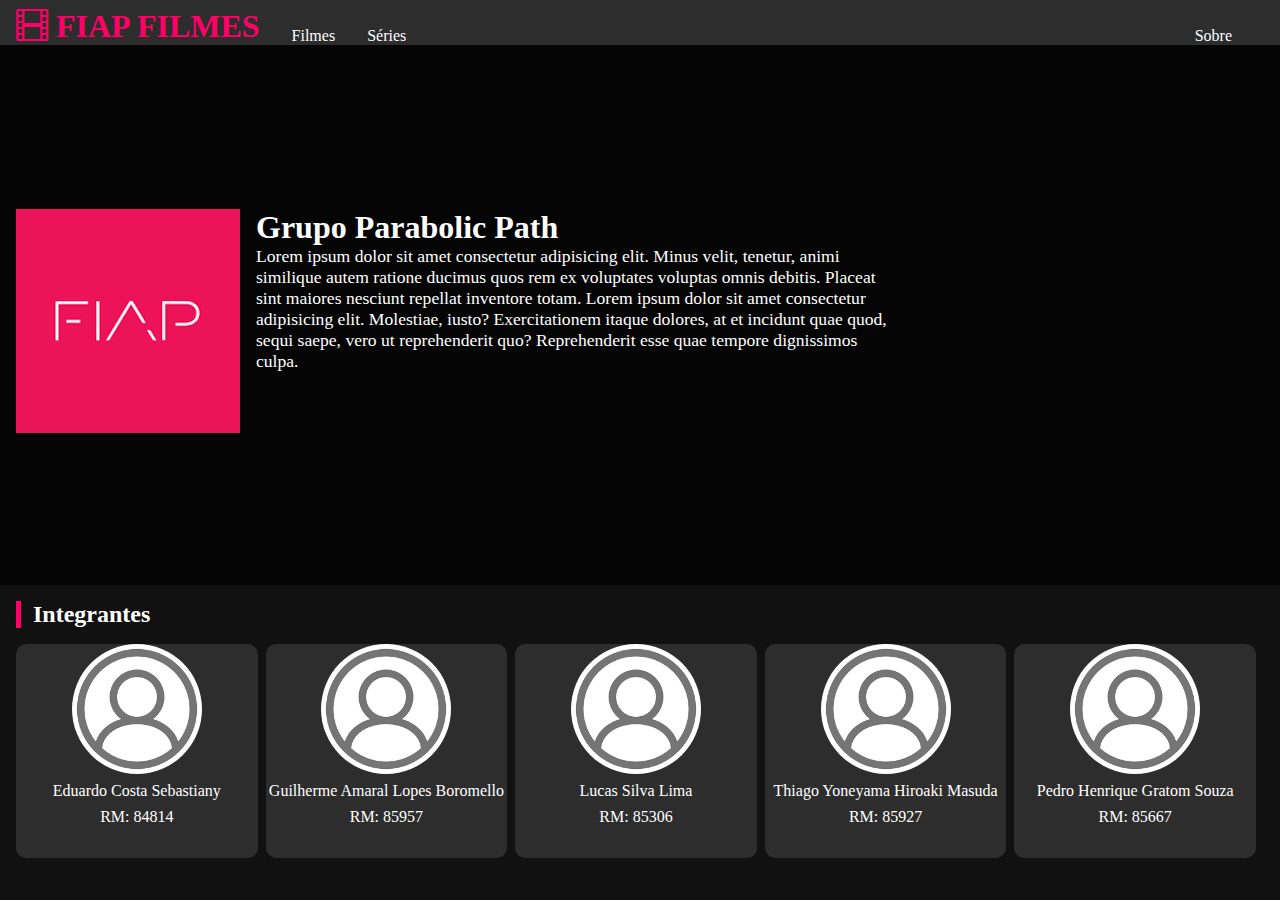
<file: Sobre.html>
<!DOCTYPE html>
<html lang="pt-br">
<head>
    <meta charset="UTF-8">
    <meta http-equiv="X-UA-Compatible" content="IE=edge">
    <meta name="viewport" content="width=device-width, initial-scale=1.0">
    <link rel="stylesheet" href="CSS/base.css">
    <link rel="stylesheet" href="CSS/Sobre.css">
    <link href="https://fonts.googleapis.com/icon?family=Material+Icons" rel="stylesheet">
    <link rel="stylesheet" href="https://cdn.jsdelivr.net/npm/bootstrap-icons@1.3.0/font/bootstrap-icons.css">
    <title>FIAP-Sobre</title>
</head>
<body>
    
    <header>
        <div id="div-header-top">
            <div id="div-titulo"><h1 class="bi bi-film"> FIAP FILMES</h1></div>
            <nav>
                <ul id="lista-nav">
                    <li><a href="#" class="link-nav">Filmes</a></li>
                    <li><a href="#" class="link-nav">Séries</a></li>
                    <li><a href="#" class="link-nav">Sobre</a></li>
                </ul>
            </nav>
        </div>
    </header>

    <main>
        <section>
            <article id="article-curso">
                <div><img src="[data-uri]" alt="Logo FIAP"></div>
                <div id="div-sinopse">
                    <h2>Grupo Parabolic Path</h2>
                    <p>
                        Lorem ipsum dolor sit amet consectetur adipisicing elit. Minus velit, tenetur, animi similique autem ratione ducimus 
                        quos rem ex voluptates voluptas omnis debitis. Placeat sint maiores nesciunt repellat inventore totam.
                        Lorem ipsum dolor sit amet consectetur adipisicing elit. Molestiae, iusto? Exercitationem itaque dolores, at et incidunt quae quod, 
                        sequi saepe, vero ut reprehenderit quo? Reprehenderit esse quae tempore dignissimos culpa.
                    </p>
                </div>
            </article>
        </section>

        <section id="section-elenco">
            <h3>Integrantes</h3>
            <article>
                <div class="div-elenco">
                    <img src="[data-uri]" alt="Foto Eduardo Costa Sebastiany">
                    <p class="p-autor">Eduardo Costa Sebastiany</p>
                    <p>RM: 84814</p>
                </div>
                
                <div class="div-elenco">
                    <img src="[data-uri]" alt="Foto Guilherme Amaral Lopes Boromello">
                    <p class="p-autor">Guilherme Amaral Lopes Boromello</p>
                    <p>RM: 85957</p>
                </div>

                <div class="div-elenco">
                    <img src="[data-uri]" alt="Foto Lucas Silva Lima">
                    <p class="p-autor">Lucas Silva Lima</p>
                    <p>RM: 85306</p>
                </div>
                
                <div class="div-elenco">
                    <img src="[data-uri]" alt="Foto Thiago Yoneyama Hiroaki Masuda">
                    <p class="p-autor">Thiago Yoneyama Hiroaki Masuda</p>
                    <p>RM: 85927</p>
                </div>

                <div class="div-elenco">
                    <img src="[data-uri]" alt="Foto Pedro Henrique Gratom Souza">
                    <p class="p-autor">Pedro Henrique Gratom Souza</p>
                    <p>RM: 85667</p>
                </div>
            </article>
        </section>
    </main>
</body>
</html>
</file>
<file: CSS/base.css>
:root 
{
    --cor-primaria: #f06;
    --texto: #fff;
    --bg-padrao: #111;
    --bg-destaque: #2d2d2d;
    --font: 'Roboto', san-serif;
}

*
{
    box-sizing: border-box;
    color: var(--texto);
    font-family: var(--font);
    margin: 0;
}

body
{background-color: var(--bg-padrao);}

#div-header-top
{
    align-items: flex-end;
    background-color: var(--bg-destaque);
    display: flex;
    padding: .5em 1em 0 1em;
    z-index: 1;
}

h1
{color: var(--cor-primaria);}

nav 
{
    flex-grow: 1;
    margin: 0 1em;
}

#lista-nav
{
    display: flex;
    list-style: none;
    padding: 0;
}

#lista-nav > li:last-child
{flex-grow: 1;}

#lista-nav > li:last-child a
{text-align: end;}

a
{
    display: block;
    text-decoration: none;
}

.link-nav 
{margin: 0 1em;}

main
{background-color: var(--bg-padrao);}

section
{
    display: flex;
    flex-direction: column;
}

article
{
    display: flex;
    margin-top: 1em;
}


@media (max-width: 550px) 
{
    h1 {font-size: 1.5em;}

    #div-header-top
    {
        padding: 0;
        flex-direction: column;
        align-items: center;
    }

    nav {margin: .5em 0;}

}

@media (min-width:551px) and (max-width: 900px)
{
    header {width: 100vw;} 
}
</file>
<file: CSS/Sobre.css>
section:first-child
{
    background-image: url("https://s3.amazonaws.com/public-cdn.ibmec.br/portalibmec-content/public/term/course/course_image/banner_-_engenharia_de_computacao-min.jpg");
    background-repeat: no-repeat;
    background-size: cover;
    display: flex;
    justify-content: center;
    height: 60vh;
    position: relative;
}

section:first-child::before
{
    position: absolute;
    content: "";
    top: 0;
    left: 0;
    height: 100%;
    width: 100%;
    background-color: rgba(0, 0, 0, .7);
}

section:first-child article
{z-index: 1;}

#div-sinopse
{
    margin-left: 1em;
    width: 50vw;
}

h2
{font-size: 2em;}

h2 + p
{font-size: 1.1em;}

section
{padding: 1em;}

h3
{
    border-left: 5px solid var(--cor-primaria);
    font-size: 1.5em;
    padding-left: .5em;;
}

.div-elenco
{
    align-items: center;
    background-color: var(--bg-destaque);
    border-radius: 10px;
    display: flex;
    flex-direction: column;
    justify-content: center;
    margin-right: .5em;
    padding: 0 0 2em;
    text-align: center;
    width: 20vw;
}

.div-elenco > img
{
    border-radius: 50%;
    height: 130px;
    width: 130px;
    margin: 0 1em;
}

.p-autor
{margin: .5em 0; display: block;}

@media (max-width: 750px) 
{   
    section:first-child
    {height: 50vh;}

    #article-curso img
    {
        display: block;
        height: 110px;
    }

    #div-sinopse
    {width: 100%;}

    h2{font-size: 1.3em;}
    h2 + p {font-size: 1em;}
    h3{font-size: 1.3em;}

    #section-elenco article
    {
        justify-content: center;
        flex-wrap: wrap;
    }

    .div-elenco
    {
        justify-content: center;
        margin-bottom: 1em;
        width: 45vw;
        padding-bottom: 1em;
    }

    .div-elenco > img
    {
        height: 80px;
        width: 80px;
    }

    .p-autor, .p-autor + p
    {font-size: .8em;}
}

@media (min-width:751px) and (max-width: 950px)
{
    section:first-child
    {height: 50vh;}

    #article-curso img
    {
        display: block;
        height: 120px;
    }

    #div-sinopse
    {width: 100%;}

    h2{font-size: 1.5em;}
    h2 + p {font-size: 1em;}
    h3{font-size: 1.5em;}

    #section-elenco article
    {
        justify-content: center;
        flex-wrap: wrap;
    }

    .div-elenco
    {
        justify-content: center;
        margin-bottom: 1em;
        width: 45vw;
        padding-bottom: 1em;
    }
}
</file>
